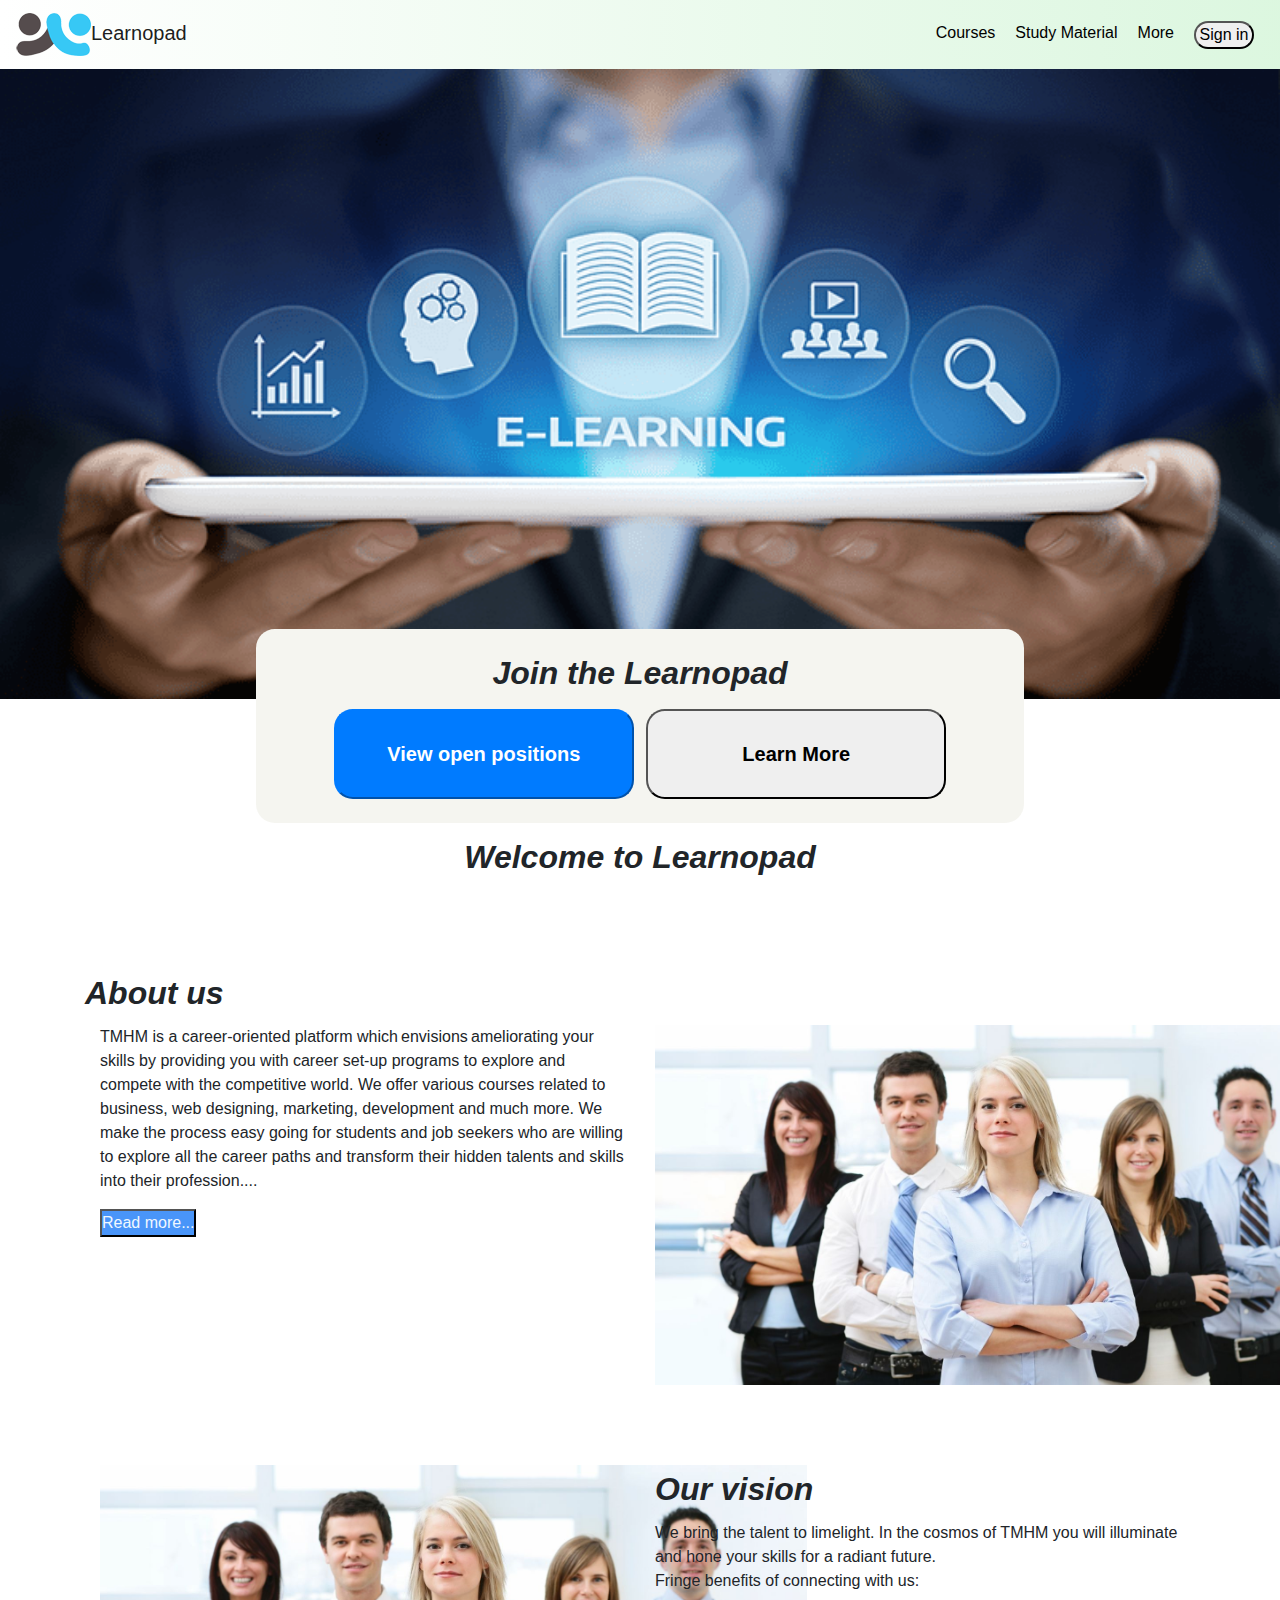
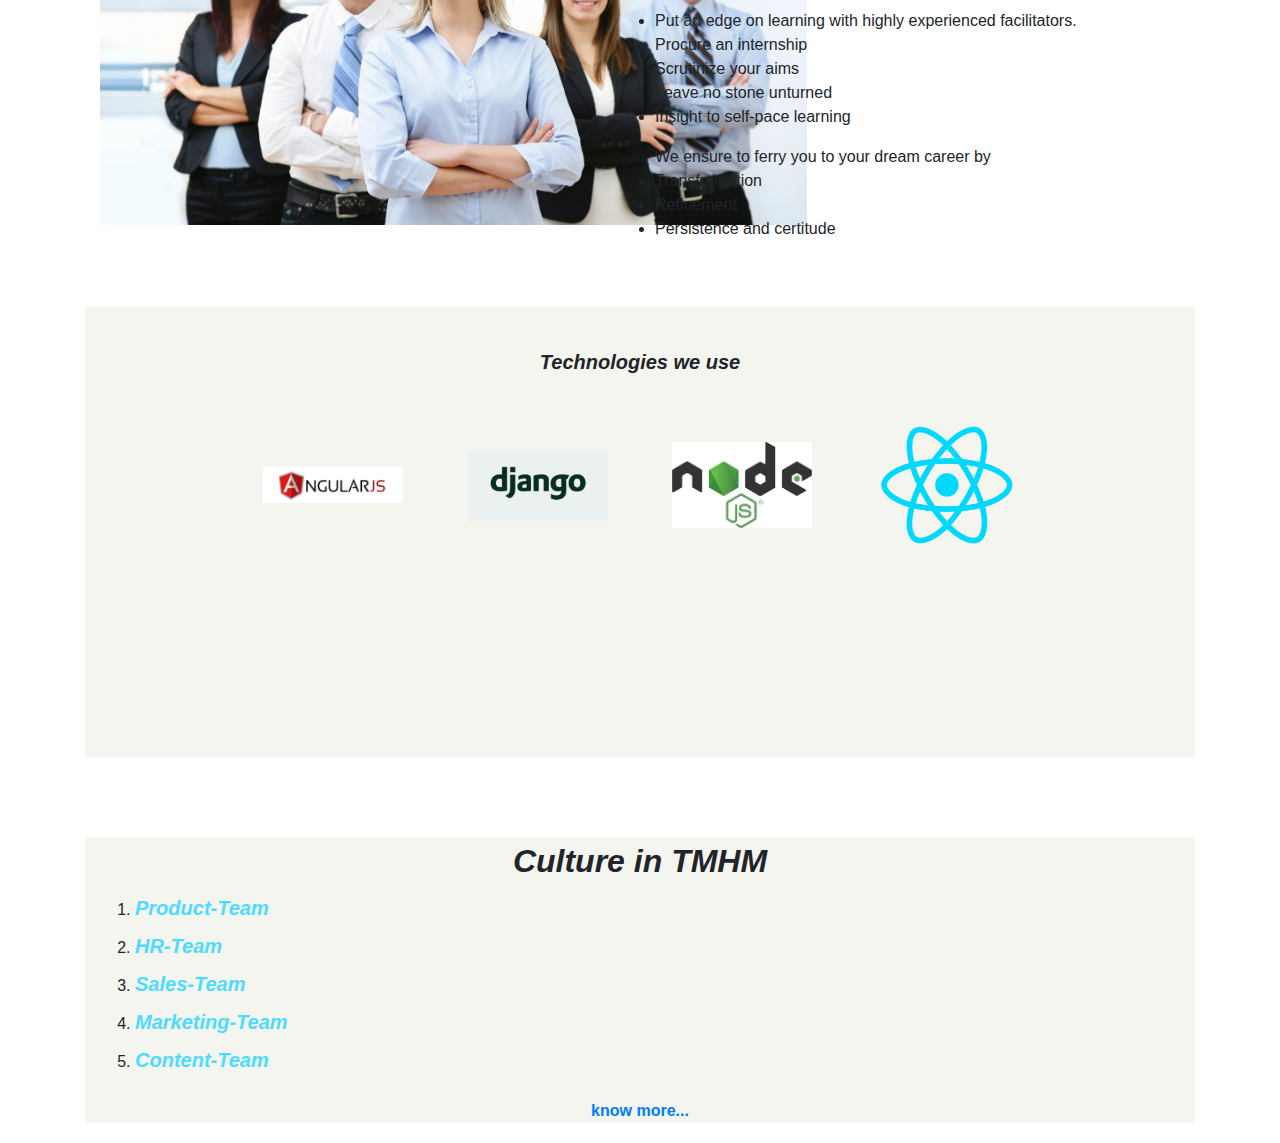
<file: index.html>
<html>
<head>
    <title>Career</title>

    <meta name="viewport" content="width=device-width,initial-scale=1.0">
    
    <link rel="stylesheet" href="style.css">
    <link rel="stylesheet" href="https://stackpath.bootstrapcdn.com/bootstrap/4.5.0/css/bootstrap.min.css">
    <script src="https://code.jquery.com/jquery-3.5.1.slim.min.js"></script>
    <script src="https://stackpath.bootstrapcdn.com/bootstrap/4.5.0/js/bootstrap.min.js"></script>


    <script>
      function myFunction() {
        var dots = document.getElementById("dots");
        var moreText = document.getElementById("more");
        var btnText = document.getElementById("myBtn");
      
        if (dots.style.display === "none") {
          dots.style.display = "inline";
          btnText.innerHTML = "Read more"; 
          moreText.style.display = "none";
        } else {
          dots.style.display = "none";
          btnText.innerHTML = "Read less"; 
          moreText.style.display = "inline";
        }
      }
      </script>

</head>

<body>

    <!-------header------->

    <section id="header">
        <div class="menu-bar">
            <nav class="navbar navbar-expand-lg navbar-light ">
                <a class="navbar-brand" href="#"><img src="images/logotiny.png">Learnopad</a>
                <button class="navbar-toggler" type="button" data-toggle="collapse" data-target="#navbarNav" aria-controls="navbarNav" aria-expanded="false" aria-label="Toggle navigation">
                  <span class="navbar-toggler-icon"></span>
                </button>
                <div class="collapse navbar-collapse" id="navbarNav">
                  <ul class="navbar-nav ml-auto">
                    <li class="nav-item">
                      <a class="nav-link" href="#">Courses</a>
                    </li>
                    <li class="nav-item">
                      <a class="nav-link" href="#">Study Material</a>
                    </li>
                    <li class="nav-item">
                      <a class="nav-link" href="#">More</a>
                    </li>
                    <li class="nav-item">
                      <a class="nav-link " href="#" tabindex="-1" aria-disabled="true"><button>Sign in</button></a>
                    </li>
                  </ul>
                </div>
              </nav>
        </div>

        <div class="banner text-center">
        </div>
        <div class="openings text-center">
            <label>Join the Learnopad</label><br>
            <input type="button" class="bt btn-primary" value="View open positions" id="view">
            <input type="button" class="bt btn-default" value="Learn More" id="view">
        </div>
    </section>

    <section>
      <div class="container">
        <div class="top-head">
          <label>Welcome to Learnopad</label>
        </div>

      <div class="main">
        <div class="heading">
          <label>About us</label>
        </div>
        <div class="about-us"> 
        <div class=" col-md-6 content" style="width:50%;">
          <p>TMHM is a career-oriented platform which envisions ameliorating your skills by providing you with career set-up programs to explore and compete with the competitive world. 
            We offer various courses related to business, web designing, marketing, development and much more. We make the process easy going for students and job seekers who are willing to explore 
            all the career paths and transform their hidden talents and skills into their profession.<span id="dots">...</span><span id="more"> 
            We work for the betterment and growth of the newly joined employees in the corporate world by training them in personality development, soft skills and overall professional growth. 
            Our mission is ‘to bring talent to limelight’. We want each and everyone to explore their inner talents and lead a successful life. 
            We also provide parent-child counseling and psychometric assessment which will help you catch up with the ongoing scenario. We are looking forward to helping you in admissions and placements, campus branding and enhancing credibility.
          
            We wish to achieve milestones with you. Our team members are committed to support you.</span></p> 

            <button onclick="myFunction()" id="myBtn" style="background-color: rgba(11, 113, 247, 0.747); color:aliceblue;">Read more...</button>  
        </div>

        <div class="col-md-6 image">
          <center><img src="images/product-team.jpg" style=" height:40vh;  line-height:100vh;"></center> 
        </div>
        </div>
      </div>

      <div class="vision">
         <div class="col-md-6 image">
          <center><img src="images/product-team.jpg" style=" height:40vh;  line-height:100vh;"></center>
         </div>
    
         <div class="col-md-6 content" style="width:50%;">
           <label>Our vision</label>
           <p>We bring the talent to limelight.  

           In the cosmos of TMHM you will illuminate and hone your skills for a radiant future.  
           
          <br>Fringe benefits of connecting with us: 
           <ul>
           <li>Put an edge on learning with highly experienced facilitators.</li> 
           <li>   Procure an internship  </li>  
           <li>Scrutinize your aims  </li>
           <li>Leave no stone unturned  </li>
           <li>Insight to self-pace learning  </li>
           
            </ul>
           We ensure to ferry you to your dream career by  
           <ul>
             <li>Transformation</li>
             <li>Refinement</li>
             <li>Persistence and certitude</li>
           </ul>
           </p>

 
         </div>

      </div>

    <section>
      <div class="Technologies">
        <center><label id="heading">Technologies we use</label></center>  

      <div class="technology-name">
        <center> 
        <ul>
          <li><img src="images/angularjs.jpg" style="width:200px;"></li>
          <li><img src="images/django.png" style="width:200px;"></li>
          <li><img src="images/nodejs.png" style="width:200px;"></li>
          <li><img src="images/reactjs.png" style="width:200px;"></li>
          
        </ul>
      </center>
      </div>
      </div>
    </section>

      <div class="culture">
          <div class="heading">
            <label>Culture in TMHM</label>
          </div>
          <div class="team-name">
            <ol>
              <li><label>Product-Team</label></li>
              <li><label>HR-Team</label></li>
              <li><label>Sales-Team</label></li>
              <li><label>Marketing-Team</label></li>
              <li><label>Content-Team</label></li>
              
            </ol>
          </div>
          <div class="team">
            <center><a href="teams.html">know more...</a></center> 
          </div>
 
      </div>
      
    </div>
    </section>

    
</body>
</html>
</file>
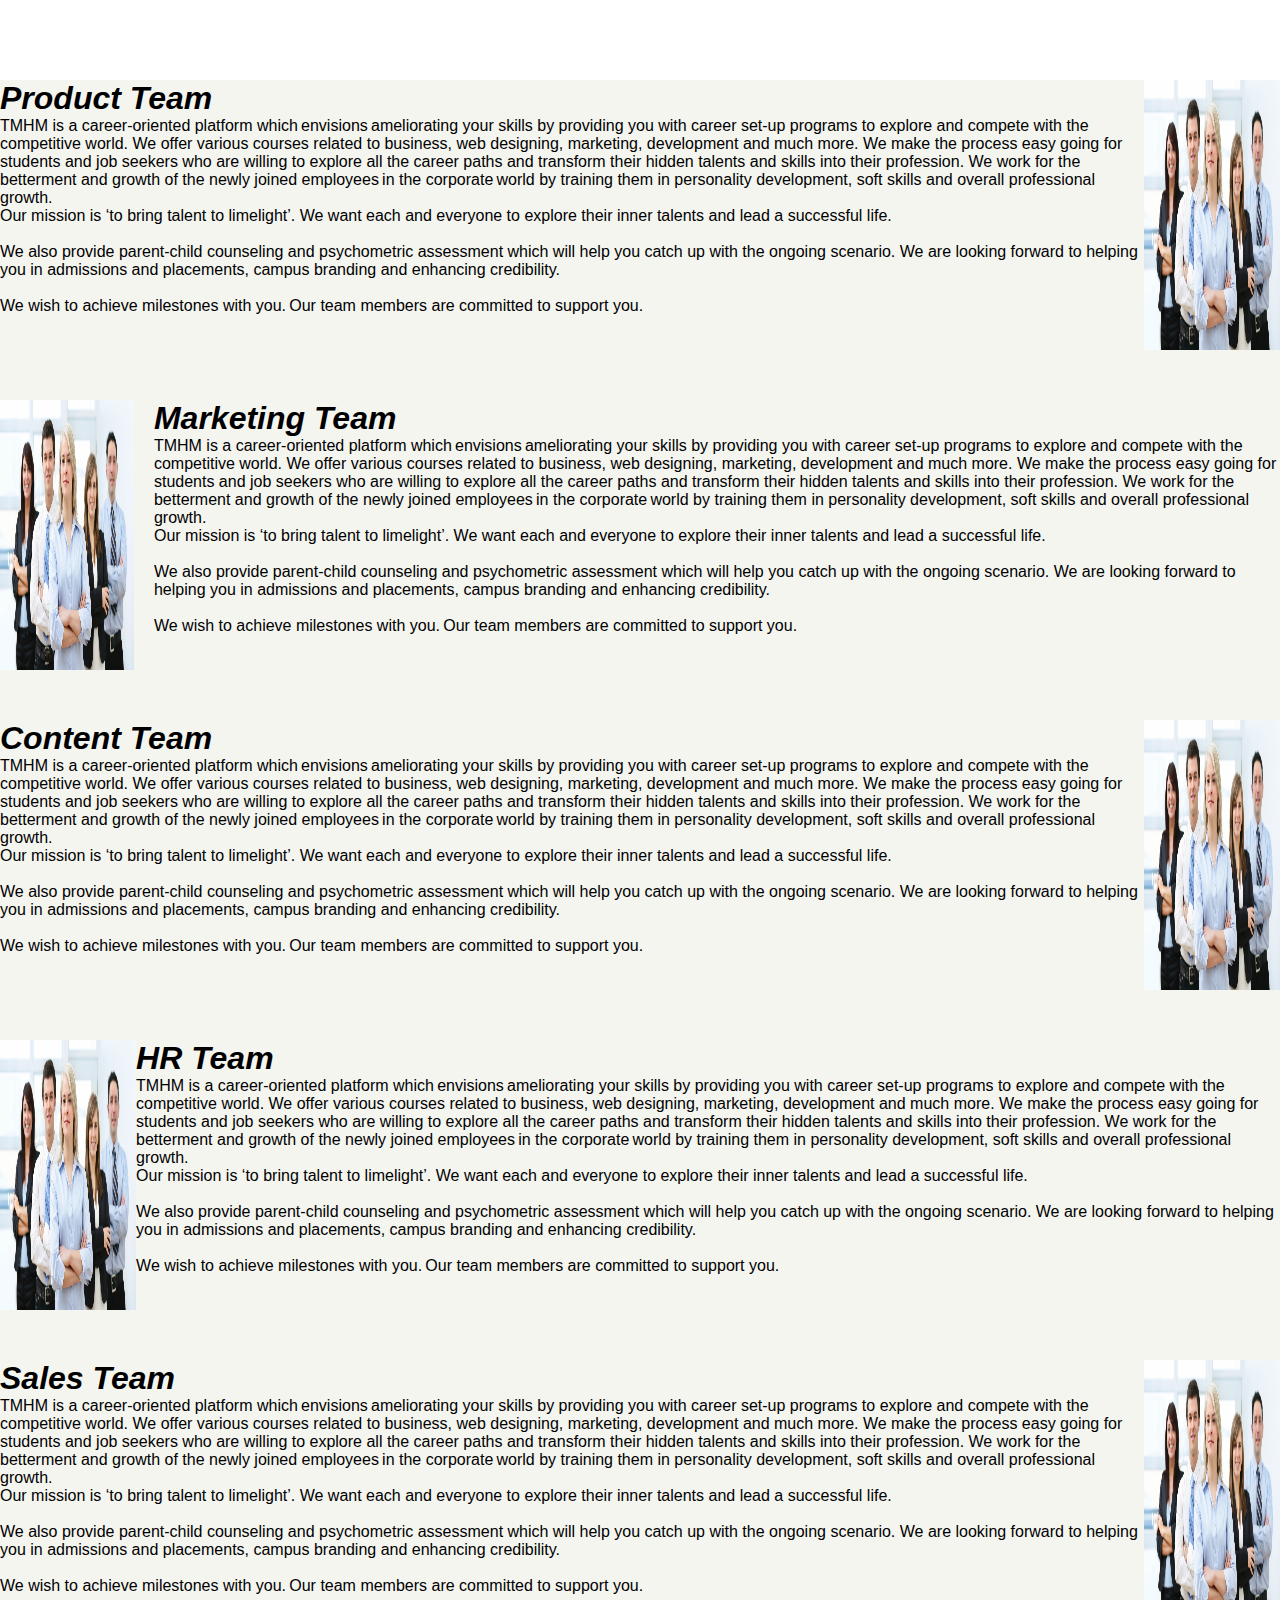
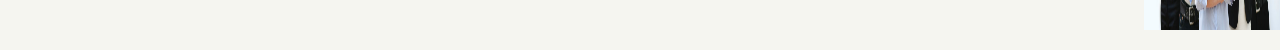
<file: teams.html>
<html>
    <head>
        <link rel="stylesheet" href="style.css">
    </head>
    <body> 
<div class="container"> 
<div class="culture">
<div class="product-team">
    <div class="content">
      <label>Product Team</label>
      <p>TMHM is a career-oriented platform which envisions ameliorating your skills by providing you with career set-up programs to explore and compete with the competitive world. We offer various courses related to business, web designing, marketing, development and much more. We make the process easy going for students and job seekers who are willing to explore all the career paths and transform their hidden talents and skills into their profession. We work for the betterment and growth of the newly joined employees in the corporate world by training them in personality development, soft skills and overall professional growth.</p> 

      <p>Our mission is ‘to bring talent to limelight’. We want each and everyone to explore their inner talents and lead a successful life.</p>   

      <p>We also provide parent-child counseling and psychometric assessment which will help you catch up with the ongoing scenario. We are looking forward to helping you in admissions and placements, campus branding and enhancing credibility.</p>  

      <p>We wish to achieve milestones with you. Our team members are committed to support you.</p> 
    </div>

    <div class="image">
      <center><img src="images/product-team.jpg" style="width:100%; height:30vh; margin-bottom:20px; line-height:100vh;"></center> 
    </div>
  </div>

  <div class="marketing-team">
    <div class="image">
      <center><img src="images/product-team.jpg" style="width:100%; height:30vh; margin-bottom:20px; line-height:100vh;"></center> 
    </div>

    <div class="content">
      <label>Marketing Team</label>
      <p>TMHM is a career-oriented platform which envisions ameliorating your skills by providing you with career set-up programs to explore and compete with the competitive world. We offer various courses related to business, web designing, marketing, development and much more. We make the process easy going for students and job seekers who are willing to explore all the career paths and transform their hidden talents and skills into their profession. We work for the betterment and growth of the newly joined employees in the corporate world by training them in personality development, soft skills and overall professional growth.</p> 

      <p>Our mission is ‘to bring talent to limelight’. We want each and everyone to explore their inner talents and lead a successful life.</p>   

      <p>We also provide parent-child counseling and psychometric assessment which will help you catch up with the ongoing scenario. We are looking forward to helping you in admissions and placements, campus branding and enhancing credibility.</p>  

      <p>We wish to achieve milestones with you. Our team members are committed to support you.</p> 
    </div>

  </div>
   
  <div class=" content-team">
    <div class="content">
      <label>Content Team</label>
      <p>TMHM is a career-oriented platform which envisions ameliorating your skills by providing you with career set-up programs to explore and compete with the competitive world. We offer various courses related to business, web designing, marketing, development and much more. We make the process easy going for students and job seekers who are willing to explore all the career paths and transform their hidden talents and skills into their profession. We work for the betterment and growth of the newly joined employees in the corporate world by training them in personality development, soft skills and overall professional growth.</p> 

      <p>Our mission is ‘to bring talent to limelight’. We want each and everyone to explore their inner talents and lead a successful life.</p>   

      <p>We also provide parent-child counseling and psychometric assessment which will help you catch up with the ongoing scenario. We are looking forward to helping you in admissions and placements, campus branding and enhancing credibility.</p>  

      <p>We wish to achieve milestones with you. Our team members are committed to support you.</p> 
    </div>

    <div class="image">
      <center><img src="images/product-team.jpg" style="width:100%; height:30vh; margin-bottom:20px; line-height:100vh;"></center> 
    </div>
  </div>

  <div class="HR-team">
    <div class="image">
      <center><img src="images/product-team.jpg" style="width:100%; height:30vh; margin-bottom:20px; line-height:100vh;"></center> 
    </div>

    <div class="content">
      <label>HR Team</label>
      <p>TMHM is a career-oriented platform which envisions ameliorating your skills by providing you with career set-up programs to explore and compete with the competitive world. We offer various courses related to business, web designing, marketing, development and much more. We make the process easy going for students and job seekers who are willing to explore all the career paths and transform their hidden talents and skills into their profession. We work for the betterment and growth of the newly joined employees in the corporate world by training them in personality development, soft skills and overall professional growth.</p> 

      <p>Our mission is ‘to bring talent to limelight’. We want each and everyone to explore their inner talents and lead a successful life.</p>   

      <p>We also provide parent-child counseling and psychometric assessment which will help you catch up with the ongoing scenario. We are looking forward to helping you in admissions and placements, campus branding and enhancing credibility.</p>  

      <p>We wish to achieve milestones with you. Our team members are committed to support you.</p> 
    </div>

  </div>
   
   
   
  <div class=" sales-team">
    <div class="content">
      <label>Sales Team</label>
      <p>TMHM is a career-oriented platform which envisions ameliorating your skills by providing you with career set-up programs to explore and compete with the competitive world. We offer various courses related to business, web designing, marketing, development and much more. We make the process easy going for students and job seekers who are willing to explore all the career paths and transform their hidden talents and skills into their profession. We work for the betterment and growth of the newly joined employees in the corporate world by training them in personality development, soft skills and overall professional growth.</p> 

      <p>Our mission is ‘to bring talent to limelight’. We want each and everyone to explore their inner talents and lead a successful life.</p>   

      <p>We also provide parent-child counseling and psychometric assessment which will help you catch up with the ongoing scenario. We are looking forward to helping you in admissions and placements, campus branding and enhancing credibility.</p>  

      <p>We wish to achieve milestones with you. Our team members are committed to support you.</p> 
    </div>

    <div class="image">
      <center><img src="images/product-team.jpg" style="width:100%; height:30vh; margin-bottom:20px; line-height:100vh;"></center> 
    </div>
  </div>
</div>
</div>
  </body>
  </html>
</file>
<file: style.css>
*
{
    padding:0;
    margin:0;
    font-family:sans-serif;
}
body{
    overflow-x: auto;
}
.menu-bar
{
    background-image: linear-gradient(to right,#fff,#7ce08944);
    
}
.menu-bar .navbar ul li .nav-link button
{
    border-radius: 0.5cm;
    width:60px;
}
.nav-link{

font-size:16px;
color:#000 !important;
margin:2px;
}
.navbar-nav
{
    text-align:right;
}
.menu-bar .navbar-toggler
{
    padding-right:0;
    outline:none;
    border:none;
}

.banner
{
    height:70vh;
    background-image:url(images/elearning.png);
    background-size:cover;
    background-position:center;
    color:#fff;
}
.openings
{
    padding:20px 0;
    margin:-70px 20% 10px;
    background-image:linear-gradient(to right,#f5f5f0,#f5f5f0);
    border-radius:0.5cm;
}


.openings label
{
    font-size:2em;
    font-style: italic;
    font-weight: bold;
}

.openings #view
{
    width:15em;
    height:10vh;
    border-radius:0.5cm;
    margin:4px;
    font-weight:bold;
    font-size:20px;
}
#more 
{
    display: none;
}
.about-us
{
    display: inline-flex;
}
.container .top-head
{
    text-align:center;
    font-size:2em;
    font-weight: bold;
    font-style: italic;
    margin-top:10px;
}

.container .main .heading label
{
    font-weight:bold;
    font-size:2em;
    font-style:italic;
}

.container .main{
    margin-top:5em;
}
.container .vision
{
    display:inline-flex;
    margin-top:5em;
}

.container .vision .content label
{
    
    font-weight:bold;
    font-size:2em;
    font-style:italic;
}
.container .Technologies
{
    background-color: #f5f5f0;
    height:50vh;
    margin-top:50px;
}
.container .Technologies #heading
{
    font-weight:bold;
    font-size:20px;
    font-style: oblique;
    margin-top:2em;
}

.container .Technologies .technology-name ul li{
    display:inline-block;
    list-style-type:none;
    line-height:50vh;
    text-align:center;
}
.container .Technologies .technology-name ul li img{
    padding:30px;
}
.container .culture
{
    margin-top:5em;
    background-color: #f5f5f0;
}

.container .culture .heading
{
    font-size:2em;
    font-weight:bold;
    font-style:italic;
    text-align:center;
}
.container .culture .team-name ol
{
    margin-left:50px;
}
.container .culture .team-name ol li label
{
    font-size:20px;
    font-weight: bold;
    font-style:italic;
    color: #4ddbff;
}
.container .culture .team
{
    margin-bottom: 20px;
}
.container .culture .team a
{
    
    font-weight: bold;
}
.container .culture .product-team .content label
{
    font-size:2em;
    font-weight:bold;
    font-style:italic;
    text-align:center;
}
.container .culture .product-team
{
    display:inline-flex;
}

.container .culture .marketing-team
{
    display:inline-flex;
    margin-top:30px;
}

.container .culture .HR-team
{
    display:inline-flex;
    margin-top:30px;
}
.container .culture .content-team
{
    display:inline-flex;
    margin-top:30px;
}

.container .culture .sales-team
{
    display:inline-flex;
    margin-top:30px;
}

.container .culture .marketing-team .content 
{
    margin-left:20px;
}
.container .culture .marketing-team .content label
{
    font-size:2em;
    font-weight:bold;
    font-style:italic;
    text-align:center;
}

.container .culture .HR-team .content label
{
    font-size:2em;
    font-weight:bold;
    font-style:italic;
    text-align:center;
}

.container .culture .sales-team .content label
{
    font-size:2em;
    font-weight:bold;
    font-style:italic;
    text-align:center;
}
.container .culture .content-team .content label
{
    font-size:2em;
    font-weight:bold;
    font-style:italic;
    text-align:center;
}
</file>
